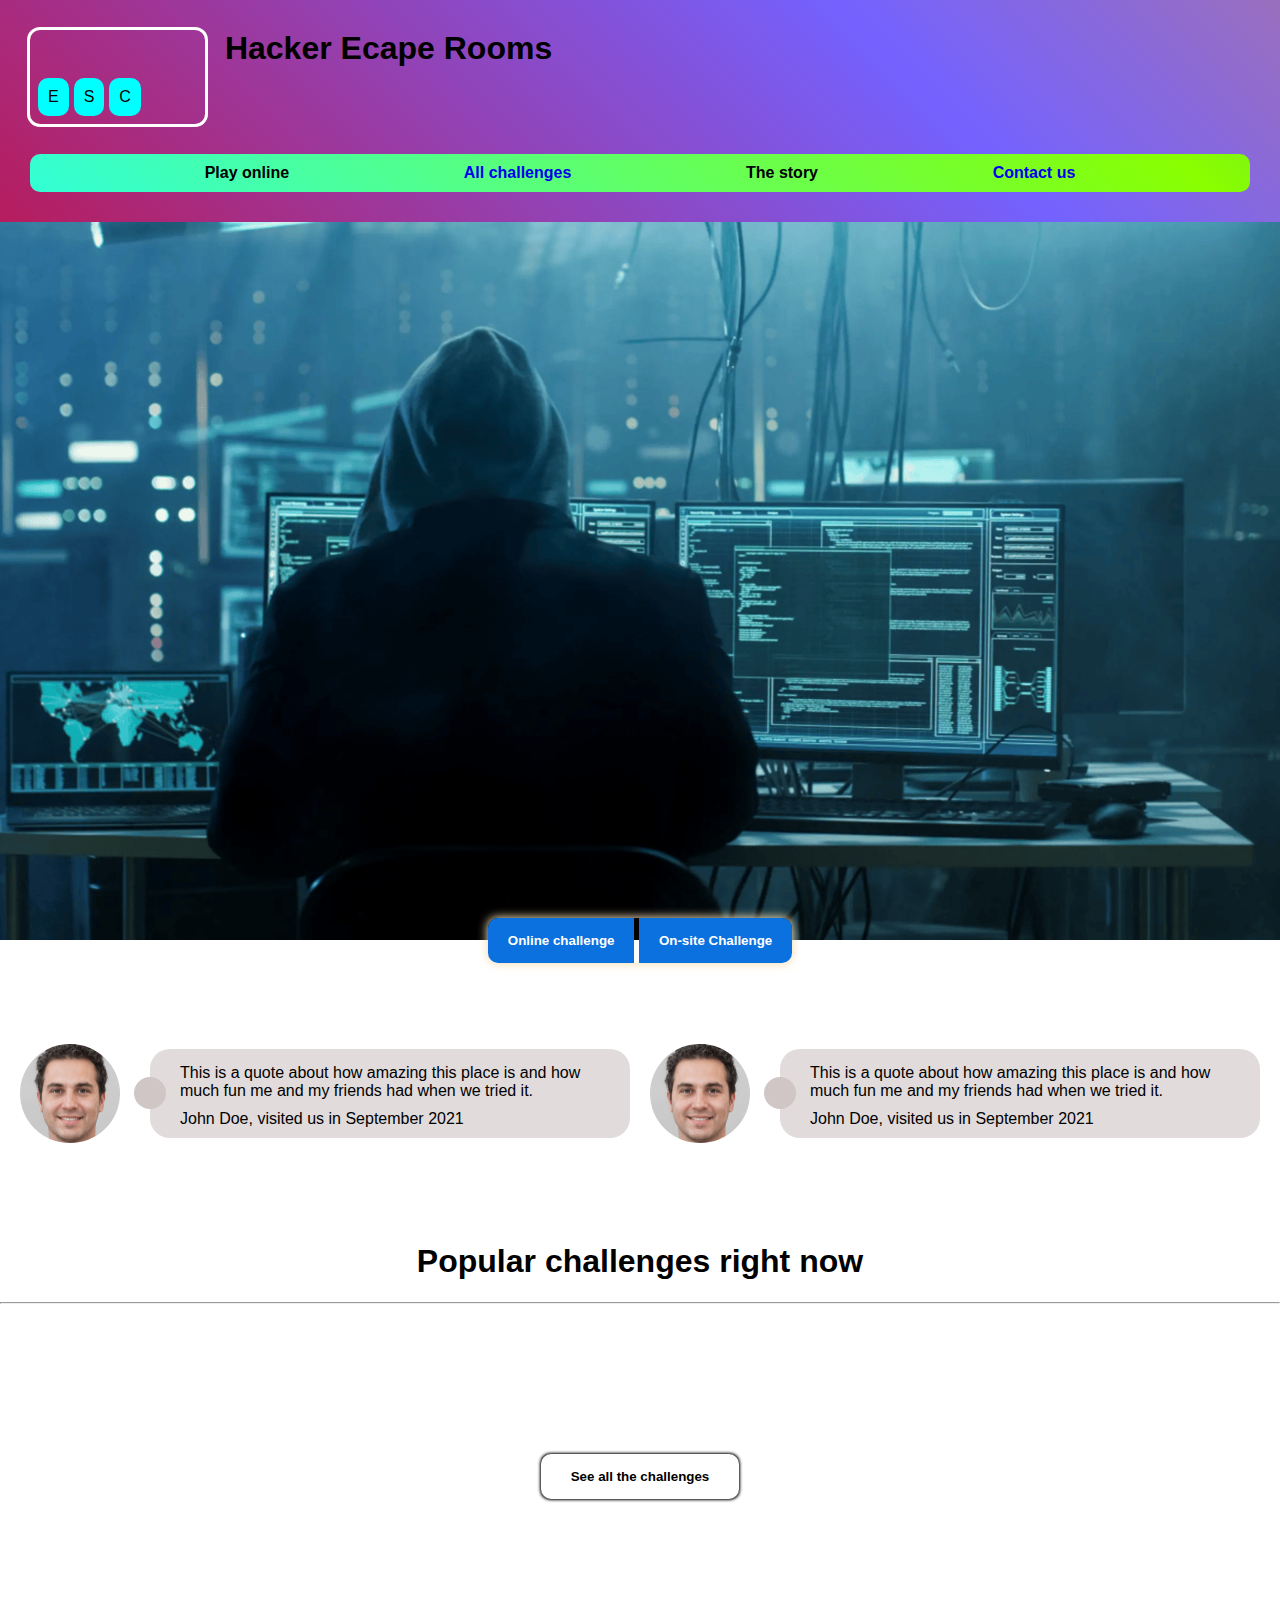
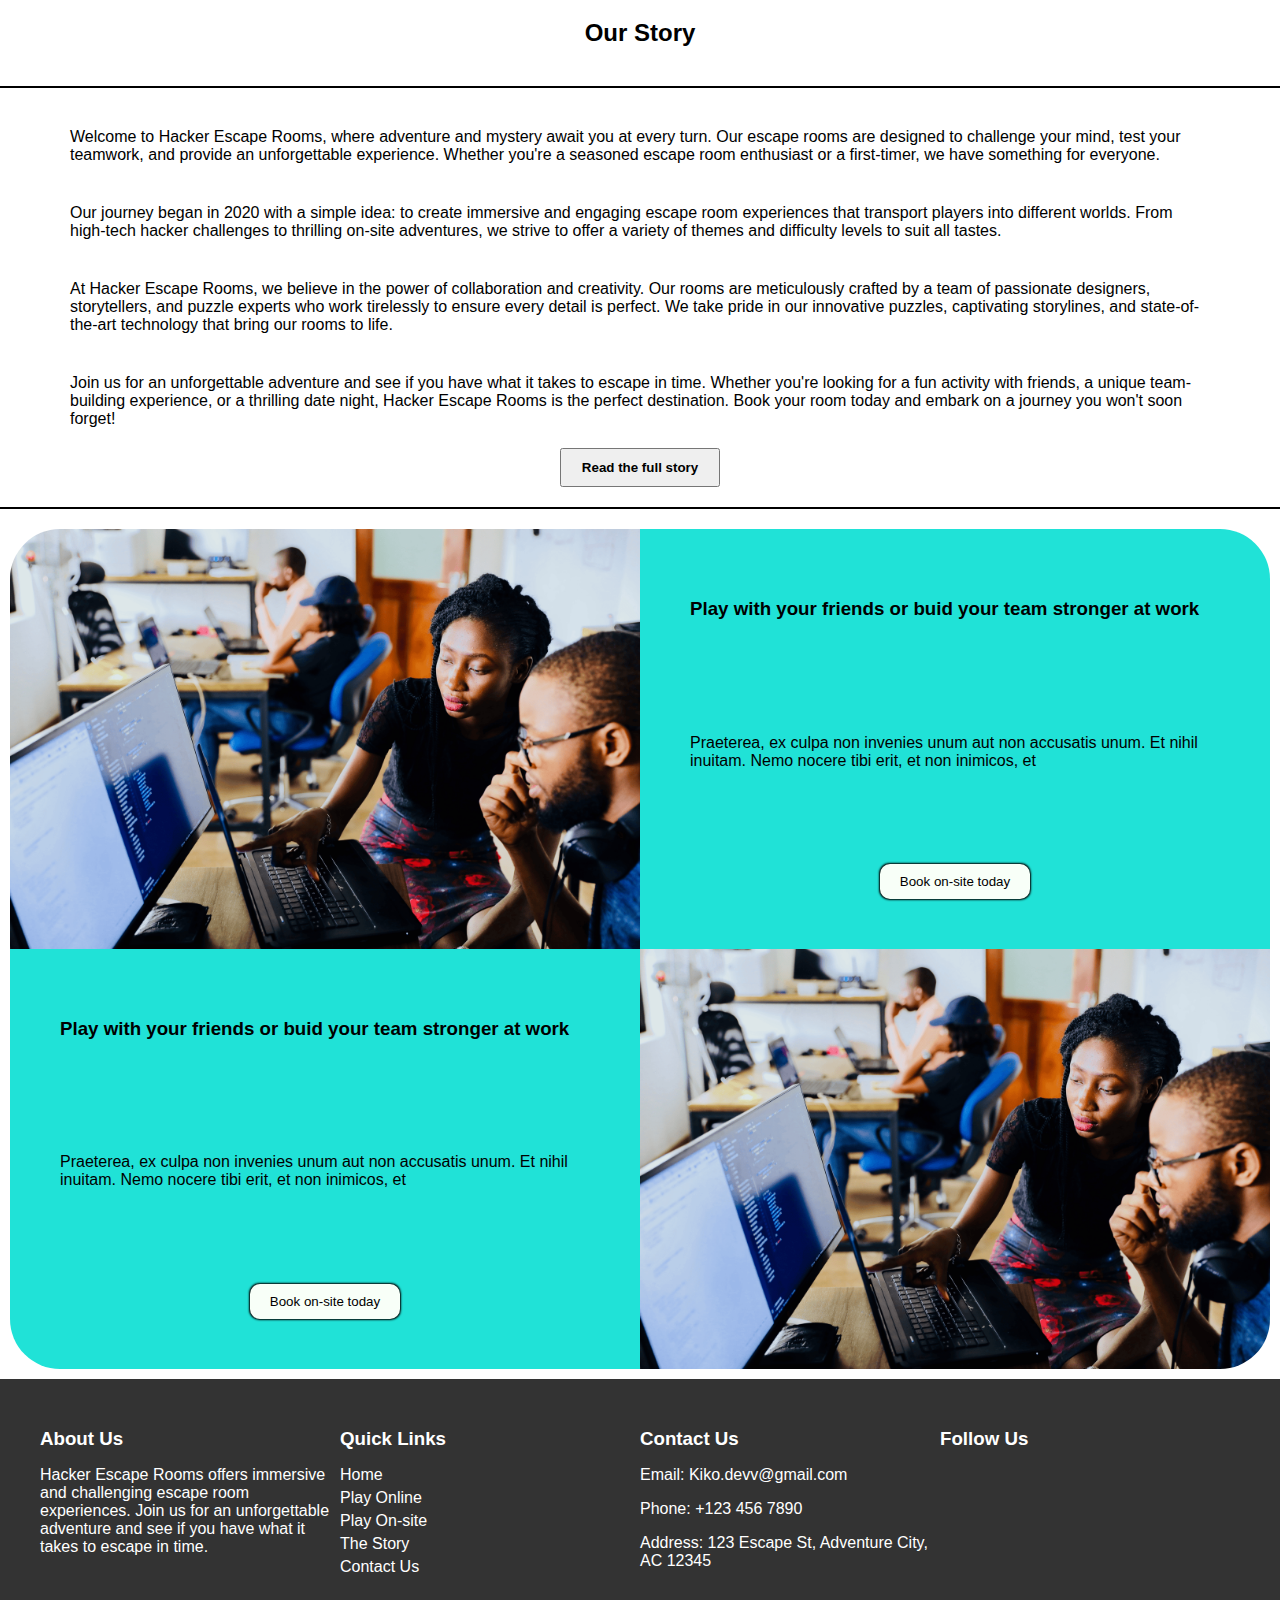
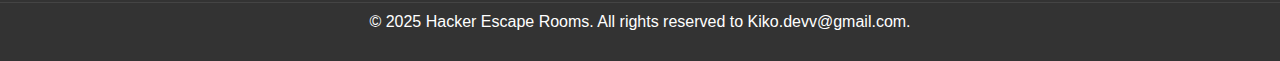
<file: index.html>
<!DOCTYPE html>
<html lang="en">
	<head>
		<meta charset="UTF-8" />
		<meta name="viewport" content="width=device-width, initial-scale=1.0" />
		<title>ESC</title>
		<link
			rel="stylesheet"
			href="https://cdnjs.cloudflare.com/ajax/libs/font-awesome/6.6.0/css/all.min.css"
			integrity="sha512-Kc323vGBEqzTmouAECnVceyQqyqdsSiqLQISBL29aUW4U/M7pSPA/gEUZQqv1cwx4OnYxTxve5UMg5GT6L4JJg=="
			crossorigin="anonymous"
			referrerpolicy="no-referrer"
		/>
		<link rel="stylesheet" href="main.css" />
	</head>
	<!--hfehhhhh-->
	<!------asdf--- -->
	<!-----saf------>
	<!--the code is not ficked-->
	<body>
		<header class="header">
			<div class="head-title">
				<div class="logoContainer">
					<p>E</p>
					<p>S</p>
					<p>C</p>
				</div>
				<h1 class="title">Hacker Ecape Rooms</h1>
			</div>
			<nav class="navContainer">
				<a class="">Play online</a>
				<a class="" href="allChallenges.html">All challenges</a>
				<a class="">The story</a>
				<a class="" href="contactPage.html">Contact us</a>
			</nav>
		</header>
		<main class="main">
			<section class="upperSection">
				<img class="titleImg" src="pics/hacker1600.png" />
				<div class="btnGroup">
					<div>
						<button class="onlineChallenge">Online challenge</button>
						<button class="onsiteChallenge">On-site Challenge</button>
					</div>
				</div>
			</section>
			<section class="reviewSection">
				<div class="commentCard">
					<img class="commenterImg" src="pics/kommenter800.png" />
					<div class="commentInfoCard">
						<p>
							This is a quote about how amazing this place is and how much fun
							me and my friends had when we tried it.
						</p>
						<div class="dote"></div>
						<p>John Doe, visited us in September 2021</p>
					</div>
				</div>
				<div class="commentCard">
					<img class="commenterImg" src="pics/kommenter800.png" />
					<div class="commentInfoCard">
						<p>
							This is a quote about how amazing this place is and how much fun
							me and my friends had when we tried it.
						</p>
						<div class="dote"></div>
						<p>John Doe, visited us in September 2021</p>
					</div>
				</div>
			</section>
			<h1 class="titlePopular">Popular challenges right now</h1>
			<hr />
			<section class="cardSection"></section>
			<section class="btnGroupMid">
				<button class="seeAllBtn">See all the challenges</button>
			</section>
			<section class="storySection">
				<h2>Our Story</h2>
				<hr />
				<p>
					Welcome to Hacker Escape Rooms, where adventure and mystery await you
					at every turn. Our escape rooms are designed to challenge your mind,
					test your teamwork, and provide an unforgettable experience. Whether
					you're a seasoned escape room enthusiast or a first-timer, we have
					something for everyone.
				</p>
				<p>
					Our journey began in 2020 with a simple idea: to create immersive and
					engaging escape room experiences that transport players into different
					worlds. From high-tech hacker challenges to thrilling on-site
					adventures, we strive to offer a variety of themes and difficulty
					levels to suit all tastes.
				</p>
				<p>
					At Hacker Escape Rooms, we believe in the power of collaboration and
					creativity. Our rooms are meticulously crafted by a team of passionate
					designers, storytellers, and puzzle experts who work tirelessly to
					ensure every detail is perfect. We take pride in our innovative
					puzzles, captivating storylines, and state-of-the-art technology that
					bring our rooms to life.
				</p>
				<p>
					Join us for an unforgettable adventure and see if you have what it
					takes to escape in time. Whether you're looking for a fun activity
					with friends, a unique team-building experience, or a thrilling date
					night, Hacker Escape Rooms is the perfect destination. Book your room
					today and embark on a journey you won't soon forget!
				</p>
				<button>Read the full story</button>
				<hr />
			</section>
			<section class="lowerSection">
				<div class="containerUp">
					<img src="pics/pic1600.png" alt="Image not fount!" />
					<div class="infoContainer">
						<h3>Play with your friends or buid your team stronger at work</h3>
						<p>
							Praeterea, ex culpa non invenies unum aut non accusatis unum. Et
							nihil inuitam. Nemo nocere tibi erit, et non inimicos, et
						</p>
						<button class="bookBtn">Book on-site today</button>
					</div>
				</div>
				<div class="containerDown">
					<div class="infoContainer">
						<h3>Play with your friends or buid your team stronger at work</h3>
						<p>
							Praeterea, ex culpa non invenies unum aut non accusatis unum. Et
							nihil inuitam. Nemo nocere tibi erit, et non inimicos, et
						</p>
						<button class="bookBtn">Book on-site today</button>
					</div>
					<img src="pics/pic1600.png" alt="Image not fount!" />
				</div>
			</section>
		</main>
		<footer class="footer">
			<div class="footer-container">
				<div class="footer-section about">
					<h3>About Us</h3>
					<p>
						Hacker Escape Rooms offers immersive and challenging escape room
						experiences. Join us for an unforgettable adventure and see if you
						have what it takes to escape in time.
					</p>
				</div>
				<div class="footer-section links">
					<h3>Quick Links</h3>
					<ul>
						<li><a href="#">Home</a></li>
						<li><a href="#">Play Online</a></li>
						<li><a href="#">Play On-site</a></li>
						<li><a href="#">The Story</a></li>
						<li><a href="#">Contact Us</a></li>
					</ul>
				</div>
				<div class="footer-section contact">
					<h3>Contact Us</h3>
					<p>Email: Kiko.devv@gmail.com</p>
					<p>Phone: +123 456 7890</p>
					<p>Address: 123 Escape St, Adventure City, AC 12345</p>
				</div>
				<div class="footer-section social">
					<h3>Follow Us</h3>
					<a href="#"><i class="fab fa-facebook-f"></i></a>
					<a href="#"><i class="fab fa-twitter"></i></a>
					<a href="#"><i class="fab fa-instagram"></i></a>
					<a href="#"><i class="fab fa-linkedin-in"></i></a>
				</div>
			</div>
			<div class="footer-bottom">
				<p>
					&copy; 2025 Hacker Escape Rooms. All rights reserved to
					Kiko.devv@gmail.com.
				</p>
			</div>
		</footer>
		<script src="app.js"></script>
	</body>
</html>
</file>
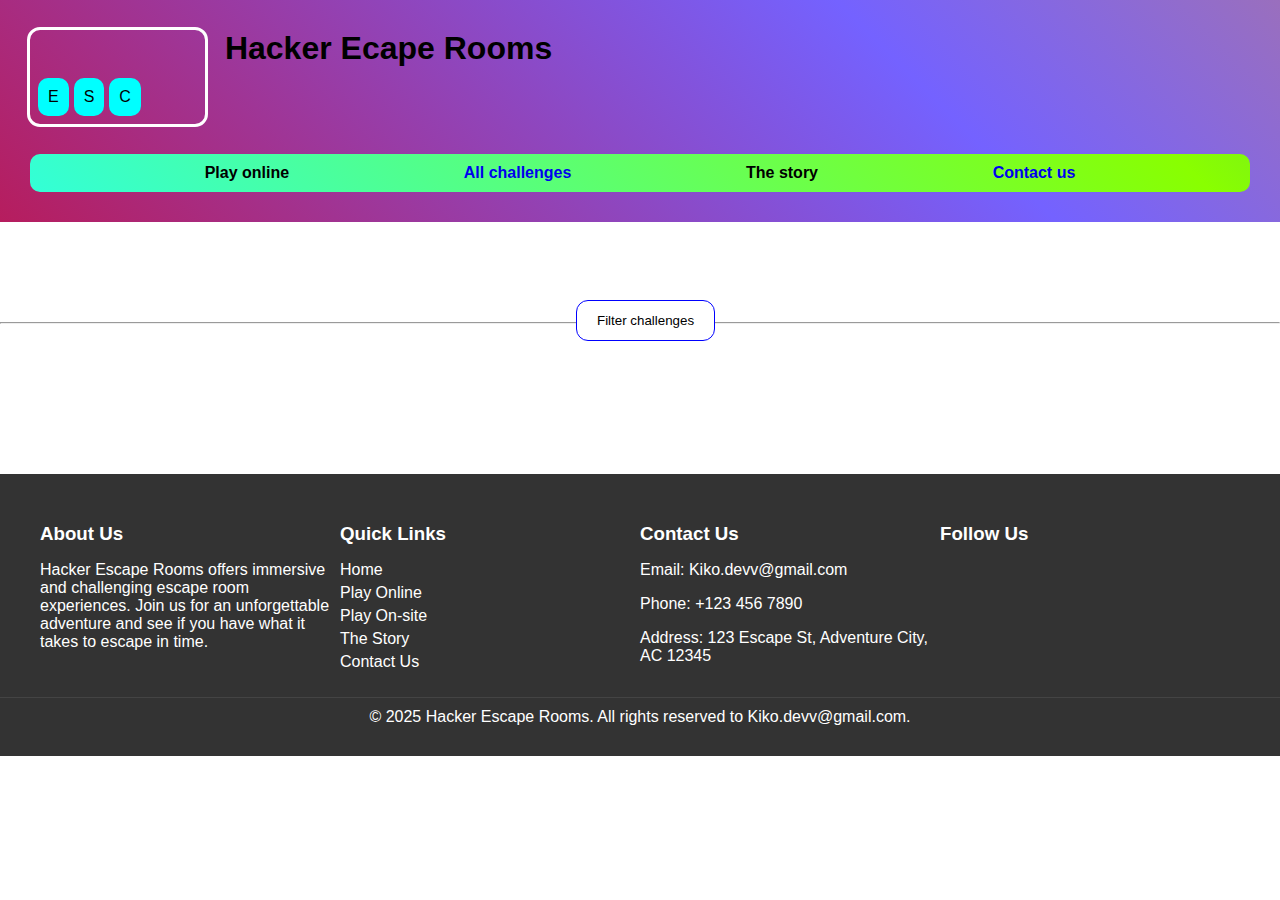
<file: allChallenges.html>
<!DOCTYPE html>
<html lang="en">
	<head>
		<meta charset="UTF-8" />
		<meta name="viewport" content="width=device-width, initial-scale=1.0" />
		<title>Challenges</title>
		<link
			rel="stylesheet"
			href="https://cdnjs.cloudflare.com/ajax/libs/font-awesome/6.6.0/css/all.min.css"
			integrity="sha512-Kc323vGBEqzTmouAECnVceyQqyqdsSiqLQISBL29aUW4U/M7pSPA/gEUZQqv1cwx4OnYxTxve5UMg5GT6L4JJg=="
			crossorigin="anonymous"
			referrerpolicy="no-referrer"
		/>
		<link rel="stylesheet" href="main.css" />
	</head>
	<body>
		<header class="header">
			<div class="head-title">
				<div class="logoContainer">
					<p>E</p>
					<p>S</p>
					<p>C</p>
				</div>
				<h1 class="title">Hacker Ecape Rooms</h1>
			</div>
			<nav class="navContainer">
				<a class="">Play online</a>
				<a class="" href="allChallenges.html">All challenges</a>
				<a class="">The story</a>
				<a class="" href="contactPage.html">Contact us</a>
			</nav>
		</header>
		<button class="filterBtn">Filter challenges</button>
		<!-- <button class="filterBtn fa-2xl fa-solid fa-xmark"></button> -->
		<!----------filter menu------------------->
		<section class="filterSection">
			<div class="containerHead">
				<p><b>Filter challenges</b></p>
				<hr>
			</div>
			<div class="filterContainer">
				<div class="containerLeft">
					<p><b>By type</b></p>
					<div class="checkBoxs">
						<div>
							<input id="includeOnline" type="checkbox" />
							<label for="includeOnline">Include online challenges</label>
						</div>
						<div>
							<input id="includeOnsite" type="checkbox" />
							<label for="includeOnsite"> Include onsite challenges </label>
						</div>
					</div>
				</div>
				<div class="containerMiddle">
					<p><b>By rating</b></p>
					<div class="starsContainer">
						<!--TEMP CODE! This section must be generated dynamic in js-->
						<div class="stars-container-left">
							<i class="fa-regular fa-star"></i>
							<i class="fa-regular fa-star"></i>
							<i class="fa-regular fa-star"></i>
							<i class="fa-regular fa-star"></i>
							<i class="fa-regular fa-star"></i>
						</div>
						<p>To</p>
						<div class="stars-container-right">
							<i class="fa-regular fa-star"></i>
							<i class="fa-regular fa-star"></i>
							<i class="fa-regular fa-star"></i>
							<i class="fa-regular fa-star"></i>
							<i class="fa-regular fa-star"></i>
						</div>
						<!--------------->
					</div>
					<p class="inputTitle">Or type to search for keyword</p>
					<input
						class="filterInput"
						type="text"
						placeholder="Start typing to filter"
					/>
				</div>
				<div class="containerRight">
					<p><b>By tags</b></p>
					<div class="tagsContainer">

					</div>
				</div>
			</div>
		</section>
		<hr class="line">
		<section class="cardSection"></section>
		<footer class="footer">
			<div class="footer-container">
				<div class="footer-section about">
					<h3>About Us</h3>
					<p>
						Hacker Escape Rooms offers immersive and challenging escape room
						experiences. Join us for an unforgettable adventure and see if you
						have what it takes to escape in time.
					</p>
				</div>
				<div class="footer-section links">
					<h3>Quick Links</h3>
					<ul>
						<li><a href="#">Home</a></li>
						<li><a href="#">Play Online</a></li>
						<li><a href="#">Play On-site</a></li>
						<li><a href="#">The Story</a></li>
						<li><a href="#">Contact Us</a></li>
					</ul>
				</div>
				<div class="footer-section contact">
					<h3>Contact Us</h3>
					<p>Email: Kiko.devv@gmail.com</p>
					<p>Phone: +123 456 7890</p>
					<p>Address: 123 Escape St, Adventure City, AC 12345</p>
				</div>
				<div class="footer-section social">
					<h3>Follow Us</h3>
					<a href="#"><i class="fab fa-facebook-f"></i></a>
					<a href="#"><i class="fab fa-twitter"></i></a>
					<a href="#"><i class="fab fa-instagram"></i></a>
					<a href="#"><i class="fab fa-linkedin-in"></i></a>
				</div>
			</div>
			<div class="footer-bottom">
				<p>
					&copy; 2025 Hacker Escape Rooms. All rights reserved to
					Kiko.devv@gmail.com.
				</p>
			</div>
		</footer>
		<script src="allChallenges.js"></script>
	</body>
</html>
</file>
<file: main.css>
.header {
  background: linear-gradient(45deg, #d2001a, #7462ff, #f48e21, #23d5ab);
  background-size: 300% 300%;
  animation: colorAnimation 8s ease-in-out infinite;
  padding-bottom: 30px;
}
.header .head-title {
  display: flex;
  gap: 20px;
}
.header .head-title .logoContainer {
  margin: 30px 0px 0px 30px;
  user-select: none;
  outline: 3px solid white;
  max-width: fit-content;
  display: flex;
  gap: 5px;
  padding: 3em 4em 0.5em 0.5em;
  border-radius: 10px;
}
.header .head-title .logoContainer p {
  padding: 10px;
  background-color: aqua;
  margin: 0px;
  border-radius: 10px;
}
.header .head-title .title {
  margin-top: 30px;
}
.header .navContainer {
  user-select: none;
  display: flex;
  justify-content: space-evenly;
  background: linear-gradient(45deg, #2dffe5, #89ff00, #0b71de, #dc2a54);
  background-size: 300% 300%;
  animation: colorAnimation 4s ease-in-out infinite;
  margin: 30px 30px 0px 30px;
  border-radius: 10px;
}
.header .navContainer a {
  text-decoration: none;
  font-weight: bold;
  position: relative;
  z-index: 0;
  padding: 10px 0px;
  cursor: pointer;
}
.header .navContainer a:hover {
  color: white;
}
.header .navContainer a::before {
  content: "";
  position: absolute;
  left: 0;
  top: -2px;
  width: 100%;
  height: 100%;
  border-top: 2px solid white;
  border-bottom: 2px solid white;
  transform: scaleY(2);
  opacity: 0;
  transition: transform 0.5s, opacity 0.5s;
  z-index: -1;
}
.header .navContainer a:hover::before {
  transform: scaleY(1);
  opacity: 1;
}
@keyframes colorAnimation {
  0% {
    background-position: 0 20%;
  }
  50% {
    background-position: 100% 50%;
  }
  100% {
    background-position: 0 50%;
  }
}

.main .titlePopular {
  place-self: center;
}
.main .upperSection img {
  max-width: 100%;
  min-width: 100%;
}
.main .upperSection .btnGroup {
  display: flex;
  justify-content: center;
  position: relative;
}
.main .upperSection .btnGroup div {
  position: absolute;
  max-width: fit-content;
  overflow: hidden;
  border-radius: 10px;
  top: -26px;
  box-shadow: wheat 0px 0px 10px 0.9px;
}
.main .upperSection .btnGroup div button {
  padding: 15px 20px;
  border: none;
  font-weight: bold;
  background-color: #0b71de;
  color: white;
  cursor: pointer;
}
.main .upperSection .btnGroup div button:hover {
  background-color: yellow;
  color: black;
}
.main .reviewSection {
  display: grid;
  grid-template-columns: 1fr 1fr;
  margin: 100px 20px 100px 20px;
  gap: 20px;
}
.main .reviewSection .commentCard {
  display: flex;
  align-items: center;
}
.main .reviewSection .commentCard .commenterImg {
  max-width: 100px;
  max-height: 100px;
  border-radius: 50%;
}
.main .reviewSection .commentCard .commentInfoCard {
  display: grid;
  align-content: space-between;
  background-color: rgba(208, 198, 198, 0.634);
  border-radius: 20px;
  position: relative;
  margin-left: 30px;
  padding: 10px 5px 5px 25px;
}
.main .reviewSection .commentCard .commentInfoCard p {
  padding: 0px;
  margin: 5px;
}
.main .reviewSection .commentCard .commentInfoCard .dote {
  top: 32%;
  left: -16px;
  position: absolute;
  height: 2em;
  width: 2em;
  background-color: rgb(208, 198, 198);
  border-radius: 50%;
}

.cardSection {
  margin: 50px;
  display: grid;
  grid-template-columns: repeat(auto-fit, minmax(400px, 1fr));
  gap: 20px;
  justify-content: center;
}
.cardSection .card {
  cursor: pointer;
  box-shadow: black 0px 0px 5px 0.2px;
  user-select: none;
  display: grid;
  background-color: #20e2d7;
  max-width: fit-content;
  overflow: hidden;
  border-radius: 15px;
  transition: transform 0.1s ease-in-out;
}
.cardSection .card:hover {
  box-shadow: red 0px 0px 10px 2px;
  transform: scale(1.03);
}
.cardSection .card .cardImg {
  max-width: 100%;
}
.cardSection .card .cardInfo {
  padding: 0px 10px 10px 10px;
  display: grid;
}
.cardSection .card .cardInfo .name-tag {
  display: flex;
  justify-content: space-between;
}
.cardSection .card .cardInfo .name-tag .cardName {
  font-weight: bold;
}
.cardSection .card .cardInfo .stars-participents {
  display: flex;
  justify-content: space-between;
}
.cardSection .card .cardInfo .stars-participents .starsContainer i {
  color: yellow;
}
.cardSection .card .cardInfo .stars-participents .participants {
  margin: 0px;
}
.cardSection .card .cardInfo .des {
  width: 400px;
}
.cardSection .card .cardInfo .des .cardDescription {
  overflow-wrap: break-word;
}
.cardSection .card .cardInfo .cardBtn {
  padding: 10px 20px;
  place-self: center;
  justify-self: center;
  cursor: pointer;
  border: none;
  border-radius: 10px;
  background-color: #f8fff8;
  box-shadow: black 0px 0px 2px 0.6px;
  font-weight: bold;
}
.cardSection .card .cardInfo .cardBtn:hover {
  box-shadow: black 0px 0px 0px 0px;
  background-color: chartreuse;
  color: white;
}

.btnGroupMid {
  margin: 100px 0px;
  display: flex;
  justify-content: center;
  gap: 10px;
}
.btnGroupMid button {
  padding: 15px 30px;
  border: none;
  border-radius: 10px;
  background-color: white;
  color: black;
  font-weight: bold;
  box-shadow: black 0px 0px 3px 0.5px;
  cursor: pointer;
}
.btnGroupMid button:hover {
  box-shadow: blue 0px 0px 8px 3px;
  color: blue;
}

.storySection {
  display: grid;
}
.storySection hr {
  margin: 20px 0px;
  border: 0.2px solid #000;
  display: grid;
}
.storySection h2 {
  place-self: center;
}
.storySection p {
  margin: 0px 50px;
  padding: 20px;
}
.storySection button {
  place-self: center;
  padding: 10px 20px;
  font-weight: bold;
  cursor: pointer;
}

.lowerSection {
  margin: 0px 10px 10px 10px;
  overflow: hidden;
  border-radius: 50px;
}
.lowerSection .containerUp {
  display: grid;
  grid-template-columns: repeat(auto-fit, minmax(400px, 1fr));
}
.lowerSection .containerUp img {
  max-width: 100%;
}
.lowerSection .containerUp .infoContainer {
  padding: 50px;
  display: grid;
  align-content: space-between;
  background-color: #20e2d7;
}
.lowerSection .containerUp .infoContainer .bookBtn {
  padding: 10px 20px;
  place-self: center;
  justify-self: center;
  cursor: pointer;
  border: none;
  border-radius: 10px;
  background-color: #f8fff8;
  box-shadow: black 0px 0px 2px 0.6px;
}
.lowerSection .containerUp .infoContainer .bookBtn:hover {
  box-shadow: black 0px 0px 0px 0px;
  background-color: chartreuse;
  color: white;
}
.lowerSection .containerDown {
  display: grid;
  grid-template-columns: repeat(auto-fit, minmax(400px, 1fr));
}
.lowerSection .containerDown img {
  max-width: 100%;
}
.lowerSection .containerDown .infoContainer {
  padding: 50px;
  display: grid;
  align-content: space-between;
  background-color: #20e2d7;
}
.lowerSection .containerDown .infoContainer .bookBtn {
  padding: 10px 20px;
  place-self: center;
  justify-self: center;
  cursor: pointer;
  border: none;
  border-radius: 10px;
  background-color: #f8fff8;
  box-shadow: black 0px 0px 2px 0.6px;
}
.lowerSection .containerDown .infoContainer .bookBtn:hover {
  box-shadow: black 0px 0px 0px 0px;
  background-color: chartreuse;
  color: white;
}

.footer {
  background-color: #333;
  color: #fff;
  padding: 20px 0;
}
.footer .footer-container {
  display: flex;
  justify-content: space-between;
  flex-wrap: wrap;
  max-width: 1200px;
  margin: 0 auto;
  padding: 0 20px;
}
.footer .footer-container .footer-section {
  flex: 1;
  min-width: 200px;
  margin: 10px 0;
}
.footer .footer-container .footer-section h3 {
  margin-bottom: 10px;
}
.footer .footer-container .footer-section p,
.footer .footer-container .footer-section ul,
.footer .footer-container .footer-section a {
  color: #fff;
}
.footer .footer-container .footer-section ul {
  list-style: none;
  padding: 0;
}
.footer .footer-container .footer-section ul li {
  margin: 5px 0;
}
.footer .footer-container .footer-section ul a {
  text-decoration: none;
}
.footer .footer-container .footer-section ul a:hover {
  text-decoration: underline;
}
.footer .footer-container .footer-section .social a {
  margin-right: 10px;
  color: #fff;
  font-size: 1.5em;
}
.footer .footer-container .footer-section .social a:hover {
  color: #20e2d7;
}
.footer .footer-bottom {
  text-align: center;
  padding: 10px 0;
  border-top: 1px solid #444;
}
.footer .footer-bottom p {
  margin: 0;
}

#contact-page-body {
  padding: 0px;
  margin: 0px;
  display: flex;
  justify-content: center;
  align-items: center;
  height: 100vh;
  background: linear-gradient(to top, white 50%, blue 50%);
}

.mainSection {
  display: flex;
  justify-content: center;
  align-items: center;
  border-radius: 30px;
  box-shadow: #101827 0px 0px 4px 0.08px;
}
.mainSection .container-right {
  background: conic-gradient(at top right, lightcyan, lightblue);
  height: 70vh;
  width: 40vw;
  border-radius: 0px 30px 30px 0px;
}
.mainSection .container-right .input-forms {
  display: grid;
  padding: 20px 50px 0px 50px;
  gap: 20px;
}
.mainSection .container-right .input-forms .name-form {
  position: relative;
}
.mainSection .container-right .input-forms .name-form .label-input-name {
  position: absolute;
  top: 45%;
  left: 10px;
  transform: translateY(-50%);
  pointer-events: none;
  transition: 0.3s;
  padding: 0px 5px;
}
.mainSection .container-right .input-forms .name-form .input-name {
  padding: 10px;
  border-radius: 10px;
  border-width: 2px;
  border: solid black;
  outline: none;
  min-width: 90%;
}
.mainSection .container-right .input-forms .name-form .input-name:not(:placeholder-shown) + .label-input-name {
  top: 0;
  left: 15px;
  font-size: 0.8em;
  background: linear-gradient(to top, white 50%, #bce3ed 50%);
}
.mainSection .container-right .input-forms .name-form .input-name:focus ~ .label-input-name {
  top: 0;
  left: 15px;
  background: linear-gradient(to top, white 50%, #bce3ed 50%);
}
.mainSection .container-right .input-forms .email-form {
  position: relative;
}
.mainSection .container-right .input-forms .email-form .label-email {
  position: absolute;
  top: 45%;
  left: 15px;
  transform: translateY(-50%);
  pointer-events: none;
  transition: 0.3s;
  padding: 0px 5px;
}
.mainSection .container-right .input-forms .email-form .input-email {
  padding: 10px;
  border-radius: 10px;
  min-width: 90%;
  outline: none;
  border-width: 2px;
  border: solid black;
}
.mainSection .container-right .input-forms .email-form .input-email:focus ~ .label-email {
  top: 0;
  left: 15px;
  background: linear-gradient(to top, white 50%, #bce3ed 50%);
}
.mainSection .container-right .input-forms .email-form .input-email:not(:placeholder-shown) + .label-email {
  top: 0;
  left: 15;
  font-size: 0.8em;
  background: linear-gradient(to top, white 50%, #bce3ed 50%);
}
.mainSection .container-right .input-forms .number-form {
  position: relative;
}
.mainSection .container-right .input-forms .number-form .label-number {
  position: absolute;
  top: 45%;
  left: 15px;
  pointer-events: none;
  transform: translateY(-45%);
  transition: 0.3s;
  padding: 0px 5px;
}
.mainSection .container-right .input-forms .number-form .input-number {
  padding: 10px;
  min-width: 90%;
  border-width: 2px;
  border: solid black;
  outline: none;
  border-radius: 10px;
}
.mainSection .container-right .input-forms .number-form .input-number:focus ~ .label-number {
  top: 0;
  left: 15px;
  background: linear-gradient(to top, white 50%, #bce3ed 50%);
}
.mainSection .container-right .input-forms .number-form .input-number:not(:placeholder-shown) + .label-number {
  top: 0;
  left: 15px;
  font-size: 0.8em;
  background: linear-gradient(to top, white 50%, #bce3ed 50%);
}
.mainSection .container-right .input-forms .message-form {
  display: grid;
  padding-right: 15px;
}
.mainSection .container-right .input-forms .message-form .input-message {
  max-width: 94%;
  min-height: 100px;
  border-radius: 5px;
  border-width: 2px;
  border: solid black;
  padding: 10px;
}
.mainSection .container-right .input-forms .submit-btn {
  max-width: fit-content;
  place-self: center;
  padding: 10px 50px;
  border: none;
  border-radius: 10px;
  background-color: azure;
  box-shadow: #101827 0px 0px 4px 0.08px;
}
.mainSection .container-right .input-forms .submit-btn:hover {
  background-color: blueviolet;
  color: white;
}
.mainSection .container-right .input-forms .lorem {
  display: flex;
  justify-content: space-between;
}
.mainSection .container-right .input-forms .lorem div {
  display: flex;
}
.mainSection .container-right .input-forms .lorem div p {
  margin: 0px;
  padding-left: 5px;
  cursor: pointer;
}
.mainSection .container-left {
  display: flex;
  justify-content: center;
  background-color: blueviolet;
  height: 70vh;
  width: 25vw;
  border-radius: 30px 0px 0px 30px;
  overflow: hidden;
}
.mainSection .container-left .phone-img {
  border-radius: 0px;
  animation: hanging 3s infinite ease-in-out;
  transform-origin: top center;
}

@keyframes hanging {
  0% {
    transform: translateY(-100px) rotate(0deg);
  }
  50% {
    transform: translateY(-100px) rotate(10deg);
  }
  100% {
    transform: translateY(-100px) rotate(0deg);
  }
}
.line {
  margin: 100px 0px;
}

.navContainer {
  position: relative;
}

.filterBtn {
  position: absolute;
  top: 300px;
  left: 45%;
  border: none;
  cursor: pointer;
  padding: 12px 20px;
  background-color: white;
  border: 1.5px solid blue;
  border-radius: 12px;
  animation: faidIn 0.3s ease-in-out;
}
.filterBtn:hover {
  background-color: blueviolet;
  color: white;
  border: 1.5px solid blueviolet;
}

.filterOpenBtn {
  position: absolute;
  top: 300px;
  left: 48%;
  width: 50px;
  height: 50px;
  border: none;
  border-radius: 50%;
  background-color: rgb(243, 215, 215);
  color: red;
  opacity: 0;
  animation: faidInn 0.3s ease-in-out forwards;
  animation-delay: 0.4s;
  cursor: pointer;
}
.filterOpenBtn:hover {
  background-color: red;
  color: white;
}

@keyframes faidInn {
  from {
    scale: 0;
  }
  to {
    opacity: 1;
    scale: 1;
  }
}
.filterSection.active {
  display: grid;
}

.filled {
  background-color: #788797;
  color: white;
}

.filterSection {
  display: none;
  padding: 20px;
  background-color: white;
  border-radius: 30px;
  margin: 100px 200px;
  box-shadow: #101827 0px 0px 4px 0.08px;
  user-select: none;
  animation: faidIn 0.3s ease-in-out;
}
.filterSection #btnCloseFilter {
  background: 0px;
  padding: 0px;
  border: none;
}
.filterSection #btnCloseFilter:hover {
  color: red;
}
.filterSection .containerHead {
  margin-bottom: 40px;
  justify-content: center;
}
.filterSection .containerHead p {
  place-self: center;
  margin: 20px;
  padding: 0px;
}
.filterSection .filterContainer {
  display: flex;
  justify-content: space-between;
}
.filterSection .filterContainer .containerLeft label {
  cursor: pointer;
}
.filterSection .filterContainer .containerLeft #includeOnline {
  margin: 0px;
  cursor: pointer;
}
.filterSection .filterContainer .containerLeft #includeOnsite {
  margin: 0px;
  cursor: pointer;
}
.filterSection .filterContainer .containerMiddle {
  display: grid;
}
.filterSection .filterContainer .containerMiddle .starsContainer {
  display: flex;
  align-items: center;
}
.filterSection .filterContainer .containerMiddle .starsContainer i {
  color: red;
  cursor: pointer;
}
.filterSection .filterContainer .containerMiddle .starsContainer p {
  margin: 0;
  padding: 0px 20px;
}
.filterSection .filterContainer .containerMiddle .inputTitle {
  margin: 100px 0px 5px 0px;
}
.filterSection .filterContainer .containerMiddle .filterInput {
  padding-top: 10px;
  padding-bottom: 10px;
  padding-left: 5px;
  border: none;
  box-shadow: black 0px 0px 0px 0.6px;
  border-radius: 5px;
}
.filterSection .filterContainer .containerRight {
  max-width: 20%;
}
.filterSection .filterContainer .containerRight button {
  margin: 0 0.5rem 0.5rem 0;
  padding: 5px 10px;
  border-radius: 30px;
  border: none;
  cursor: pointer;
  box-shadow: #101827 0px 0px 1px 0.08px;
}
.filterSection .filterContainer .containerRight button:hover {
  background-color: #788797;
  color: white;
}

@keyframes faidIn {
  from {
    scale: 0.5;
  }
  to {
    scale: 1;
  }
}
body {
  margin: 0px;
  padding: 0px;
  font-family: sans-serif;
  background-color: white;
}

/*# sourceMappingURL=main.css.map */
</file>
